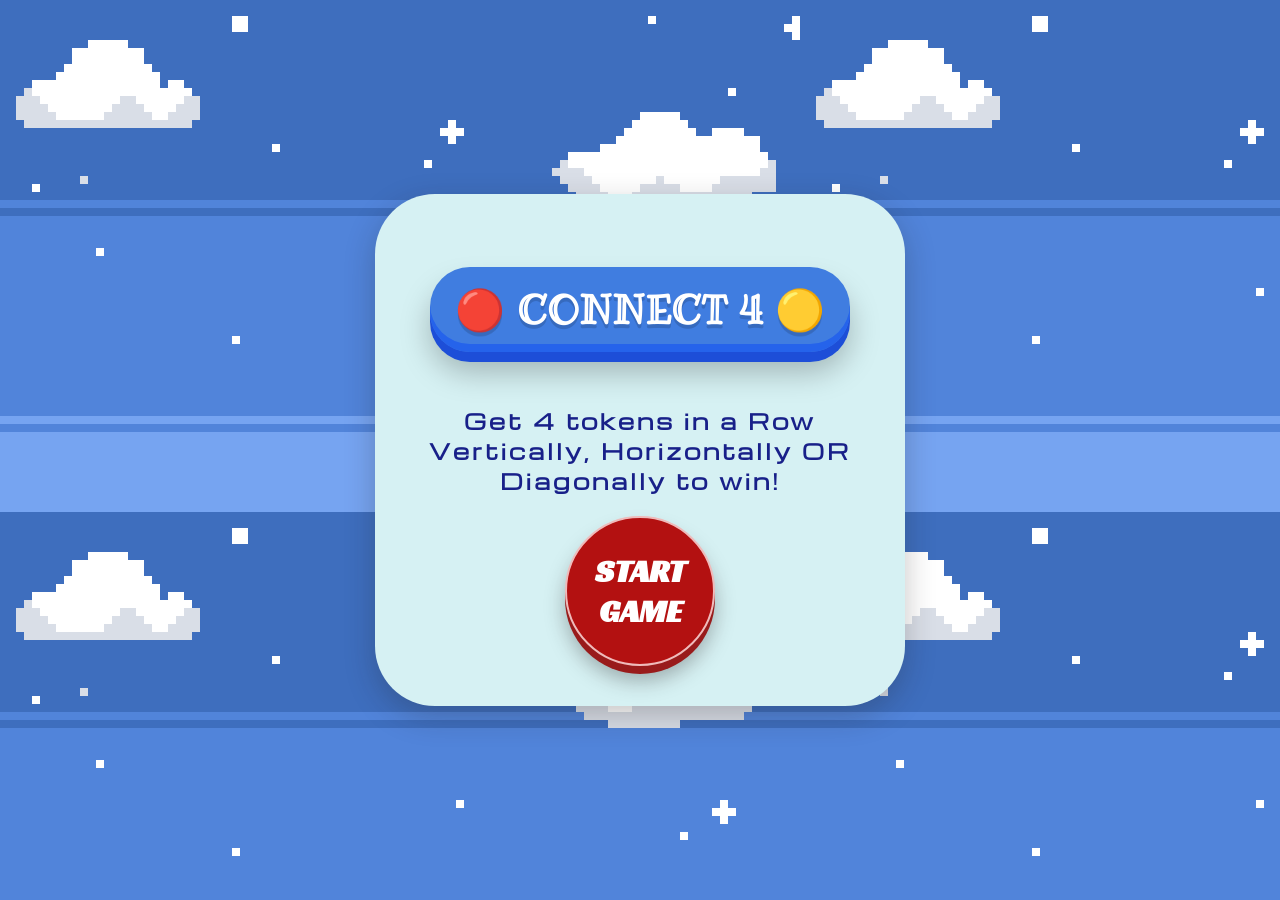
<file: index.html>
<!doctype html>
<html lang="en">
  <head>
    <meta charset="UTF-8" />
    <meta name="viewport" content="width=device-width, initial-scale=1.0" />
    <title> connect 4 game </title>
    <link rel="stylesheet" href="./CSS/style.css" />
    <script defer src="./js/app.js"></script>
   
  </head>
  <body>
   
    <main class="game-container">
      <header class="game-header">
        <h1 class="objective"> Connect 4 To !!! Win !!!</h1>
        <h2 id="status"> Player 1 🔴's Turn </h2>
      </header>

      <section>  
         <div id="welcome-screen">
  <div class="welcome-content">
    <h1 class="welcome-title"> 🔴 CONNECT 4 🟡 </h1>
    <p class="welcome-subtitle"> Get 4 tokens in a Row Vertically, Horizontally  OR  Diagonally to win!</p>
    <button id="start-btn">START GAME</button>
    
  </section>

      <section class="board">
        <div id="firstColumn">
          <div class="cell firstColumnCell" id="0"></div>
          <div class="cell firstColumnCell" id="6"></div>
          <div class="cell firstColumnCell" id="11"></div>
          <div class="cell firstColumnCell" id="16"></div>
          <div class="cell firstColumnCell" id="21"></div>
        </div>
        <div id="secondColumn">
        <div class="cell secondColumnCell" id="1"></div>
        <div class="cell secondColumnCell" id="7"></div>
        <div class="cell secondColumnCell" id="12"></div>
        <div class="cell secondColumnCell" id="17"></div>
        <div class="cell secondColumnCell" id="22"></div>
        </div>
        <div id="thirdColumn">
        <div class="cell thirdColumnCell" id="3"></div>
        <div class="cell thirdColumnCell" id="8"></div>
        <div class="cell thirdColumnCell" id="13"></div>
        <div class="cell thirdColumnCell" id="18"></div>
        <div class="cell thirdColumnCell" id="23"></div>
        </div>
        <div id="fourthColumn">
        <div class="cell fourthColumnCell" id="4"></div>
        <div class="cell fourthColumnCell" id="9"></div>
        <div class="cell fourthColumnCell" id="14"></div>
        <div class="cell fourthColumnCell" id="19"></div>
        <div class="cell fourthColumnCell" id="24"></div>
        </div>
        <div id="fifthColumn">
        <div class="cell fifthColumnCell" id="5"></div>
        <div class="cell fifthColumnCell" id="10"></div>
        <div class="cell fifthColumnCell" id="15"></div>
        <div class="cell fifthColumnCell" id="20"></div>
        <div class="cell fifthColumnCell" id="25"></div>
        </div>
      </section>
  <div id="choose">
    <a> Choose Your Color </a>

<button class="red" id="red">🔴</button>
<button class="yellow" id="yellow">🟡</button>
</div>

      <button id="reset">RESET GAME</button>
    
  </body>
</html>
</file>
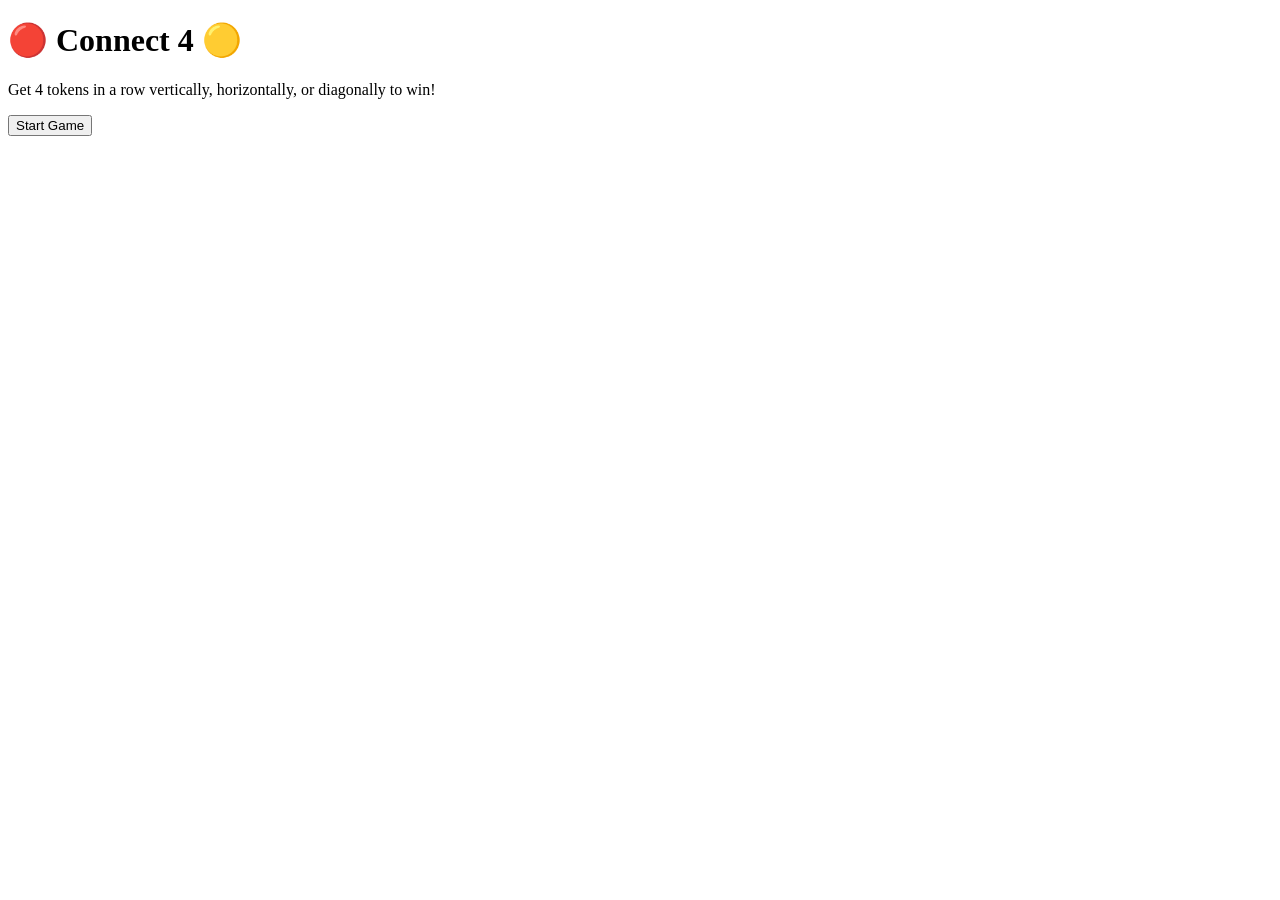
<file: HTML/index1.html>
<!DOCTYPE html>
<html lang="en">
<head>
    <meta charset="UTF-8">
    <meta name="viewport" content="width=device-width, initial-scale=1.0">
    <title>Document</title>
    
</head>
<body>
    
    <div id="welcome-screen">
  <div class="welcome-content">
    <h1 class="welcome-title">🔴 Connect 4 🟡</h1>
    <p class="welcome-subtitle">Get 4 tokens in a row vertically, horizontally, or diagonally to win!</p>
    <button id="start-btn">Start Game</button>
</body>
</html>
</file>
<file: CSS/style.css>
@import url("https://fonts.googleapis.com/css2?family=Michroma&display=swap");
@import url("https://fonts.googleapis.com/css2?family=Ribeye+Marrow&display=swap");
@import url("https://fonts.googleapis.com/css2?family=Ribeye&display=swap");
@import url("https://fonts.googleapis.com/css2?family=Silkscreen:wght@400;700&display=swap");
@import url("https://fonts.googleapis.com/css2?family=Racing+Sans+One&display=swap");

#welcome-screen {
  position: fixed;
  top: 0;
  left: 0;
  width: 100vw;
  height: 100vh;
  background-color: #407de0;
  display: flex;
  flex-wrap: wrap;
  justify-content: center;
  align-items: center;
  z-index: 9999;
  position: fixed;
  inset: 0;
  background: url("../Night-sky-background.png"), repeat-x;
  animation: moveBackground 20s linear infinite;
}

@keyframes moveBackground {
  from {
    background-position: 0 0;
  }
  to {
    background-position: -1000px 0;
  }
}
.welcome-content {
  text-align: center;
  background: rgb(214, 241, 243);
  padding: 40px;
  border-radius: 60px;
  box-shadow: 0 10px 30px rgba(30, 29, 29, 0.25);
  max-width: 450px;
  width: 90%;
}

.welcome-title {
  font-size: 2.5rem;
  font-family: "Ribeye Marrow", serif !important;
  font-weight: 900;
  color: #ffffff;
  background: #407de0;
  padding: 15px 25px;
  border-radius: 40px;
  display: inline-block;
  box-shadow:
    inset 0 -8px 0 #2563eb,
    0 10px 0 #1d4ed8,
    0 20px 30px rgba(0, 0, 0, 0.25);
  text-shadow: 0 4px 0 rgba(0, 0, 0, 0.15);
}

.welcome-subtitle {
  font-family: "Michroma", sans-serif;
  letter-spacing: 3px;
  font-size: 1.3rem;
  font-weight: bold;
  color: #182089;
}

#start-btn {
  display: flex;
  align-items: center;
  justify-content: center;
  text-align: center;
  margin: 0 auto;
  padding: 10px;
  width: 150px;
  height: 150px;
  font-size: 2rem;
  font-weight: bold;
  font-family: "Racing Sans One", sans-serif;
  color: white;
  background-color: #b31111;
  border: 2px solid #efbbbb;
  border-radius: 50%;
  cursor: pointer;
  box-shadow:
    0 8px 0 #991b1b,
    0 15px 20px rgba(45, 44, 44, 0.35);
  transition: all 0.15s ease-in-out;
}

#start-btn:hover {
  background-color: #0cba23;
  transform: translateY(-3px);
  box-shadow:
    0 10px 0 #229505,
    0 18px 25px rgba(0, 0, 0, 0.4);
}

#start-btn:active {
  transform: translateY(6px);
  box-shadow:
    0 2px 0 #7f1d1d,
    0 5px 10px rgba(0, 0, 0, 0.2);
}

body {
  display: flex;
  justify-content: center;
  align-items: center;
  min-height: 100vh;
  background-color: #d3e1f0;
  font-family: "Poppins", sans-serif;
  margin: 0;
  color: #fff;
  padding: 40px 0;
  box-sizing: border-box;
}

.game-container {
  display: flex;
  flex-direction: column;
  align-items: center;
  gap: 20px;
}

.game-header {
  text-align: center;
}

.objective {
  color: #1c1c23;
  font-size: 2.2rem;
  margin-bottom: 8px;
  letter-spacing: 8px;
  font-weight: 300;
  font-family: "Silkscreen" !important;
}

#status {
  color: #4e4b4b;
  font-size: 1.4rem;
  font-weight: 600;
  background-color: #fff;
  padding: 8px 16px;
  border-radius: 20px;
  box-shadow: 0 2px 5px rgba(0, 0, 0, 0.05);
  display: inline-block;
  font-family: "Ribeye", serif !important;
}
.board {
  display: grid;
  grid-template-columns: repeat(5, 1fr);
  gap: 15px;
  padding: 20px;
  background-color: #3c6bca;
  border-radius: 15px;
  height: 10%;
}

#firstColumn,
#secondColumn,
#thirdColumn,
#fourthColumn,
#fifthColumn {
  display: flex;
  flex-direction: column-reverse;
  gap: 10px;
  cursor: pointer;
  border-radius: 10px;
  transition: background-color 0.4s ease;
  background-color: rgba(84, 84, 125, 0.15);
}

.cell {
  width: 70px;
  height: 70px;
  background-color: #200538;
  border-radius: 50%;
  position: relative;
  box-shadow: inset 0 4px 6px rgba(0, 0, 0, 0.15);
  transition: background-color 0.3s cubic-bezier(0.175, 0.885, 0.32, 1.275);
}
.cell:empty:hover {
  background-color: #615c5c;
}

.cell.red {
  background-color: #ee1408;
  box-shadow:
    inset 0 -6px 0 #b3140c,
    0 4px 6px rgba(0, 0, 0, 0.3);
}

.cell.yellow {
  background-color: #e8be18;
  box-shadow:
    inset 0 -6px 0 #dcb104,
    0 4px 6px rgba(0, 0, 0, 0.3);
}

#reset {
  padding: 15px 30px;
  font-size: 1rem;
  font-weight: bold;
  letter-spacing: 1px;
  font-family: "Poppins", sans-serif;
  color: #ffffff;
  background-color: #3a4a61;
  border: 1px solid #889bb9;
  border-radius: 10px;
  cursor: pointer;
  box-shadow:
    0 4px 0 #0b0f1a,
    0 8px 12px rgba(0, 0, 0, 0.2);
  transition: all 0.3s ease-in-out;
}

#reset:hover {
  background-color: #3a4049;
  border-color: #60656d;
  transform: translateY(-2px);
  box-shadow:
    0 6px 0 #111827,
    0 12px 16px rgba(0, 0, 0, 0.25);
}

#reset:active {
  transform: translateY(4px);
  box-shadow:
    0 0px 0 #111827,
    0 2px 4px rgba(0, 0, 0, 0.15);
}

#red {
  padding: 5px 10px;
  font-size: 1rem;
  font-weight: bold;
  letter-spacing: 1px;
  font-family: "Poppins", sans-serif;
  color: #ffffff;
  background-color: #3a4a61;
  border: 1px solid #889bb9;
  border-radius: 10px;
  cursor: pointer;
  box-shadow:
    0 4px 0 #0b0f1a,
    0 8px 12px rgba(0, 0, 0, 0.2);
  transition: all 0.3s ease-in-out;
}
#red:active {
  transform: translateY(4px);
  box-shadow:
    0 0px 0 #111827,
    0 2px 4px rgba(0, 0, 0, 0.15);
}
#red:hover {
  background-color: #3a4049;
  border-color: #60656d;
  transform: translateY(-2px);
  box-shadow:
    0 6px 0 #111827,
    0 12px 16px rgba(0, 0, 0, 0.25);
}

#yellow {
  padding: 5px 10px;
  font-size: 1rem;
  font-weight: bold;
  letter-spacing: 1px;
  font-family: "Poppins", sans-serif;
  color: #ffffff;
  background-color: #3a4a61;
  border: 1px solid #889bb9;
  border-radius: 10px;
  cursor: pointer;
  box-shadow:
    0 4px 0 #0b0f1a,
    0 8px 12px rgba(0, 0, 0, 0.2);
  transition: all 0.3s ease-in-out;
}
#yellow:active {
  transform: translateY(4px);
  box-shadow:
    0 0px 0 #111827,
    0 2px 4px rgba(0, 0, 0, 0.15);
}
#yellow:hover {
  background-color: #3a4049;
  border-color: #60656d;
  transform: translateY(-2px);
  box-shadow:
    0 6px 0 #111827,
    0 12px 16px rgba(0, 0, 0, 0.25);
  cursor: pointer;
}
#choose {
  color: #1c1c23;
  font-size: 1rem;
  margin-bottom: 4px;
  letter-spacing: 4px;
  font-weight: 80;
  font-weight: bold;
  font-family: "Silkscreen" !important;
}
</file>
